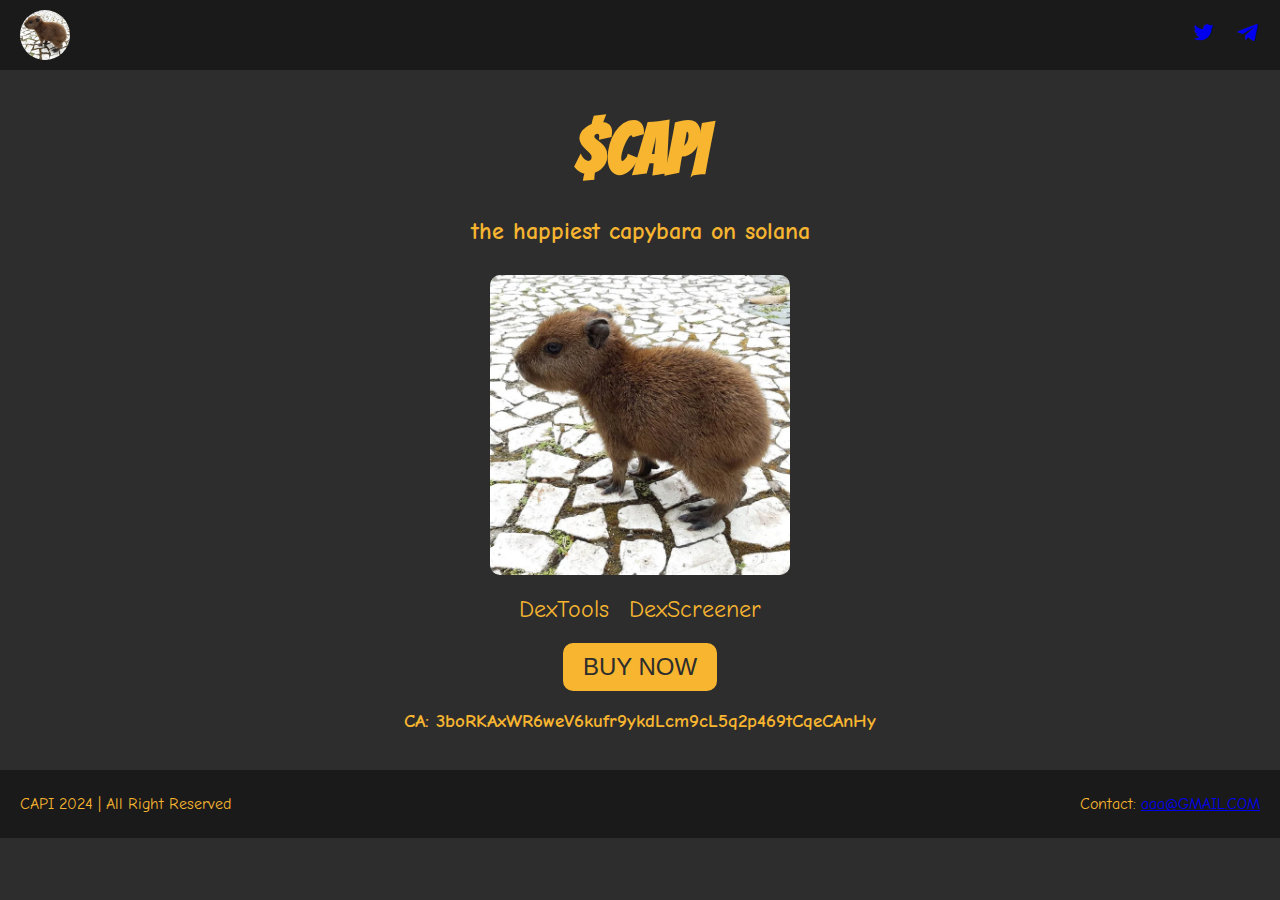
<file: index.html>
<!DOCTYPE html>
<html lang="en" data-theme="coffee">
<head>
    <meta charset="UTF-8">
    <meta name="viewport" content="width=device-width, initial-scale=1.0">
    <title>$CAPI - The Happiest Capybara on Solana</title>
    <link rel="stylesheet" href="styles.css">
    <link rel="stylesheet" href="https://unpkg.com/boxicons@2.1.4/css/boxicons.min.css">
    <link href="https://fonts.googleapis.com/css2?family=Bangers&family=Comic+Neue:wght@300;400;700&display=swap" rel="stylesheet">
</head>
<body>
    <nav class="navbar">
        <div class="container">
            <div class="flex-1">
                <img src="logo.png" alt="CAPI" class="logo">
            </div>
            <div class="flex-none">
                <ul class="menu">
                    <li><a href="https://x.com/capicoinonsol" target="_blank"><i class="bx bxl-twitter"></i></a></li>
                    <li><a href="https://t.me/capicoinsol" target="_blank"><i class="bx bxl-telegram"></i></a></li>
                </ul>
            </div>
        </div>
    </nav>
    <main class="hero">
        <h1>$CAPI</h1>
        <h2>the happiest capybara on solana</h2>
        <img src="logo.png" alt="$CAPI" class="main-image">
        <div class="links">
            <a href="https://www.dextools.io/app/en/solana/pair-explorer/BxbDrMVBdUxtzvSBJNKB5MmRytqjZxcbPsoRVPNn6AU2?t=1716018420080" target="_blank" class="link">DexTools</a>
            <a href="https://dexscreener.com/solana/bxbdrmvbduxtzvsbjnkb5mmrytqjzxcbpsorvpnn6au2" target="_blank" class="link">DexScreener</a>
        </div>
        <button class="btn"><a href="https://jup.ag/swap/SOL-3boRKAxWR6weV6kufr9ykdLcm9cL5q2p469tCqeCAnHy" target="_blank">BUY NOW</a></button>
        <h3>CA: 3boRKAxWR6weV6kufr9ykdLcm9cL5q2p469tCqeCAnHy</h3>
    </main>
    <footer>
        <div class="container">
            <p>CAPI 2024 | All Right Reserved</p>
            <p>Contact: <a href="mailto:cryptoonsol@gmail.com">aaa@GMAIL.COM</a></p>
        </div>
    </footer>
</body>
</html>
</file>
<file: styles.css>
body {
    background-color: #2d2d2d;
    color: #f7b530;
    font-family: 'Comic Neue', cursive;
    text-align: center;
    margin: 0;
}

.navbar {
    background-color: #1a1a1a;
    padding: 10px 20px;
}

.container {
    display: flex;
    justify-content: space-between;
    align-items: center;
}

.flex-1 {
    display: flex;
    align-items: center;
}

.logo {
    width: 50px;
    height: 50px;
    border-radius: 50%;
}

.menu {
    list-style: none;
    display: flex;
    gap: 20px;
    margin: 0;
    padding: 0;
}

.menu li {
    font-size: 24px;
}

.hero {
    padding: 20px;
    display: flex;
    flex-direction: column;
    align-items: center;
}

h1 {
    font-family: 'Bangers', cursive;
    font-size: 72px;
    margin: 20px 0;
}

h2 {
    font-size: 24px;
    margin: 10px 0;
}

.main-image {
    border-radius: 10px;
    margin-top: 20px;
    width: 300px;
    height: auto;
}

.links {
    display: flex;
    gap: 20px;
    margin-top: 20px;
}

.link {
    color: #f7b530;
    font-size: 24px;
    text-decoration: none;
}

.btn {
    background-color: #f7b530;
    border: none;
    padding: 10px 20px;
    font-size: 24px;
    border-radius: 10px;
    margin-top: 20px;
    cursor: pointer;
}

.btn a {
    color: #2d2d2d;
    text-decoration: none;
}

footer {
    background-color: #1a1a1a;
    padding: 20px;
    color: #f7b530;
}

footer p {
    margin: 5px 0;
}
</file>
